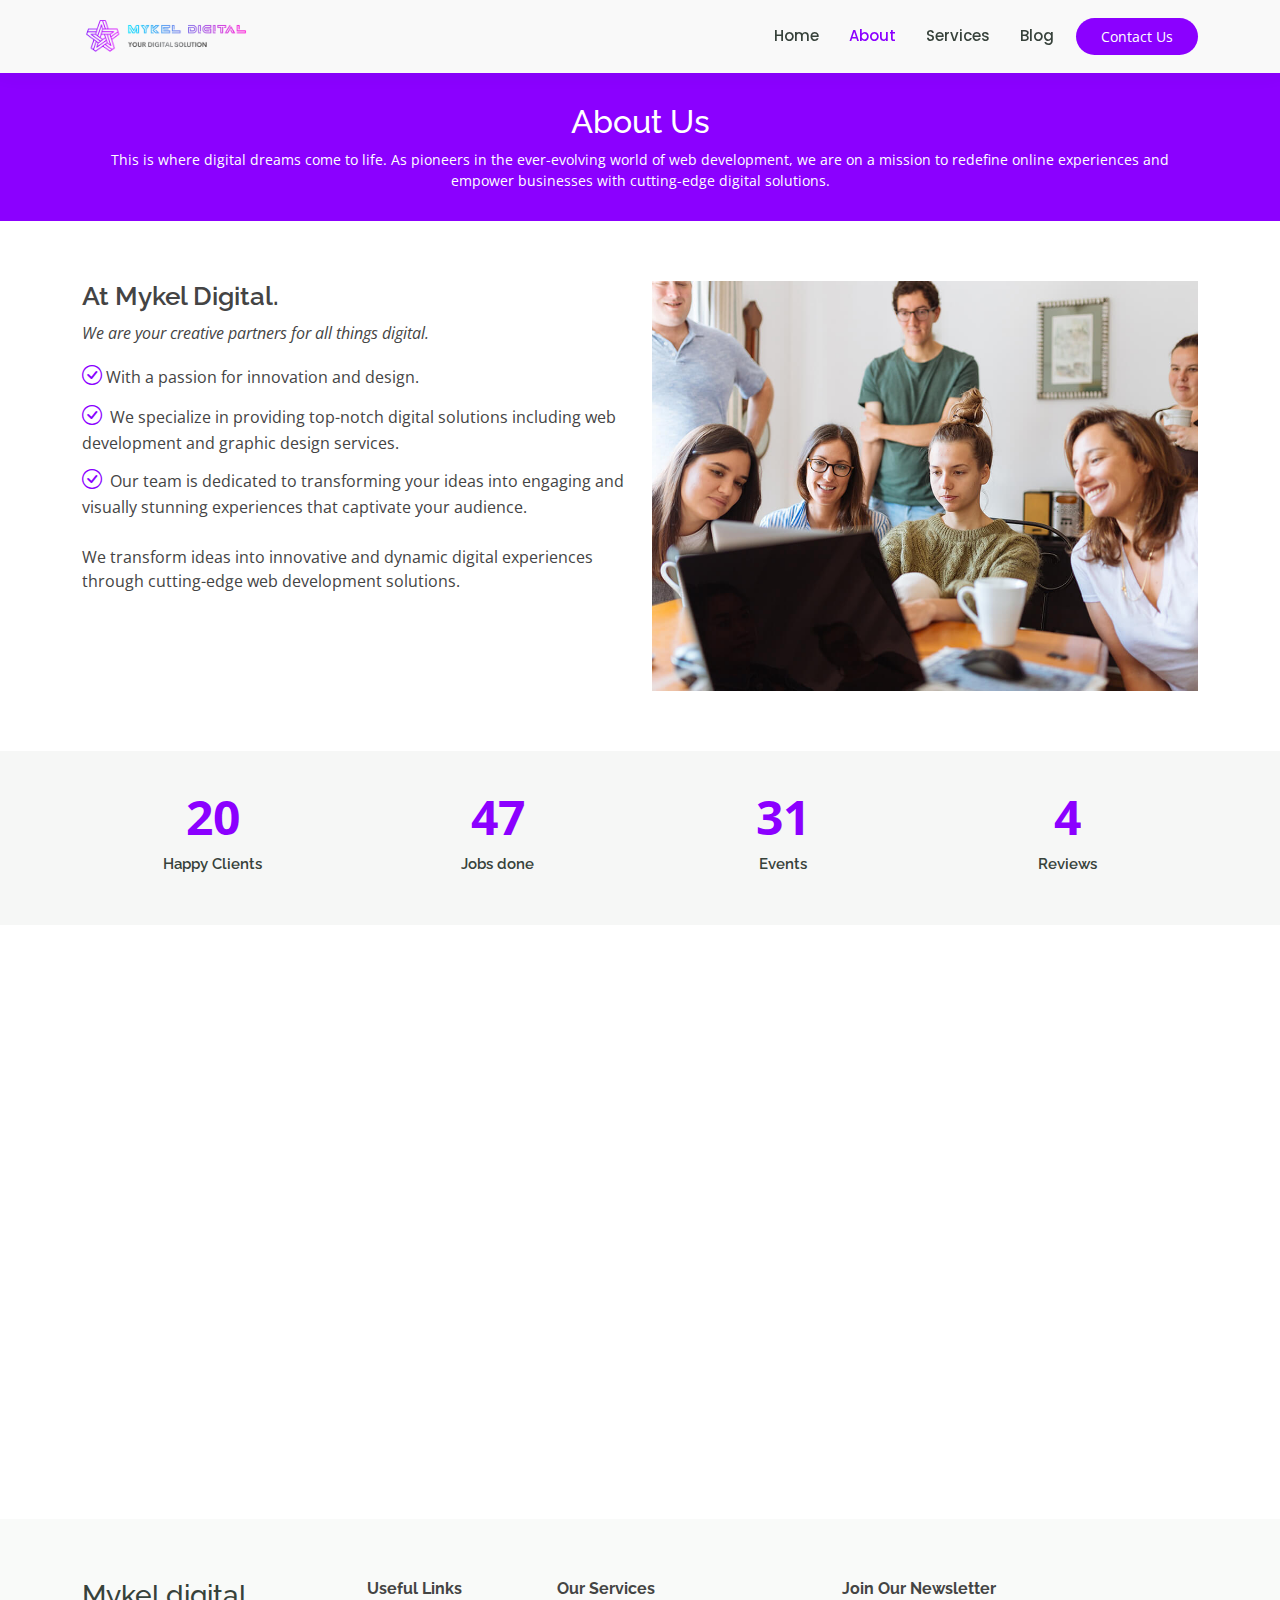
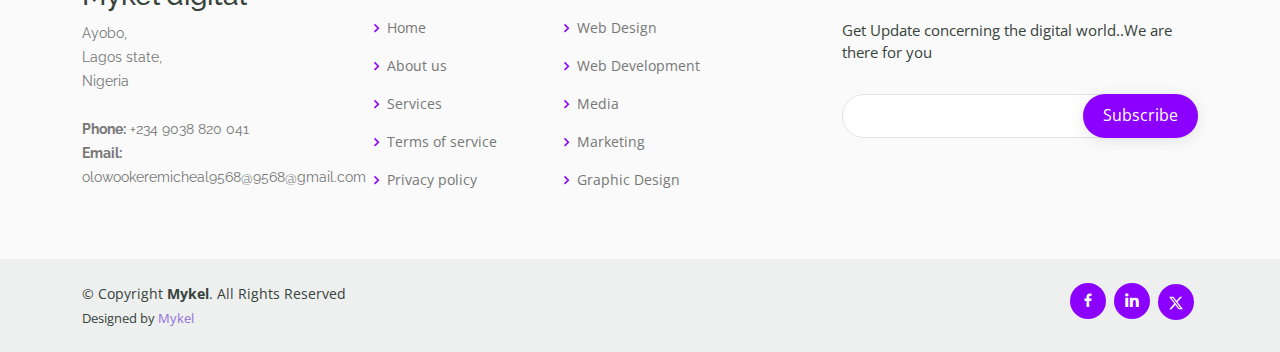
<file: about.html>
<!DOCTYPE html>
<html lang="en">

<head>
  <meta charset="utf-8">
  <meta content="width=device-width, initial-scale=1.0" name="viewport">

  <title>About - Mykel Digitalz</title>
  <meta content="" name="description">
  <meta content="" name="keywords">

  <!-- Favicons -->
  <link href="assets/img/favicon.png" rel="icon">
  <link rel="shortcut icon" href="assets/img/favicon.jpg" type="image/x-icon">
  <link href="assets/img/apple-touch-icon.png" rel="apple-touch-icon">

  <!-- Google Fonts -->
  <link href="https://fonts.googleapis.com/css?family=Open+Sans:300,300i,400,400i,600,600i,700,700i|Raleway:300,300i,400,400i,500,500i,600,600i,700,700i|Poppins:300,300i,400,400i,500,500i,600,600i,700,700i" rel="stylesheet">

  <!-- Vendor CSS Files -->
  <link href="assets/vendor/animate.css/animate.min.css" rel="stylesheet">
  <link href="assets/vendor/aos/aos.css" rel="stylesheet">
  <link href="assets/vendor/bootstrap/css/bootstrap.min.css" rel="stylesheet">
  <link href="assets/vendor/bootstrap-icons/bootstrap-icons.css" rel="stylesheet">
  <link href="assets/vendor/boxicons/css/boxicons.min.css" rel="stylesheet">
  <link href="assets/vendor/remixicon/remixicon.css" rel="stylesheet">
  <link href="assets/vendor/swiper/swiper-bundle.min.css" rel="stylesheet">

  <!-- Template Main CSS File -->
  <link href="assets/css/style.css" rel="stylesheet">


</head>

<body>

  <!-- ======= Header ======= -->
  <header id="header" class="fixed-top">
    <div class="container d-flex align-items-center">

      <a href="index.html" class="logo me-auto"><img src="assets/img/logo.png" alt="" class="img-fluid"></a>

      <nav id="navbar" class="navbar order-last order-lg-0">
        <ul>
          <li><a href="index.html">Home</a></li>
          <li><a class="active" href="about.html">About</a></li>
          <li><a href="services.html">Services</a></li>
          <li><a href="blog.html">Blog</a></li>
        </ul>
        <i class="bi bi-list mobile-nav-toggle"></i>
      </nav><!-- .navbar -->

      <a href="contact.html" class="get-started-btn">Contact Us</a>

    </div>
  </header><!-- End Header -->

  <main id="main">
    <!-- ======= Breadcrumbs ======= -->
    <div class="breadcrumbs" data-aos="fade-in">
      <div class="container">
        <h2>About Us</h2>
        <p>This is where digital dreams come to life. As pioneers in the ever-evolving world of web development, we are on a mission to redefine online experiences and empower businesses with cutting-edge digital solutions. </p>
      </div>
    </div><!-- End Breadcrumbs -->

    <!-- ======= About Section ======= -->
    <section id="about" class="about">
      <div class="container" data-aos="fade-up">

        <div class="row">
          <div class="col-lg-6 order-1 order-lg-2" data-aos="fade-left" data-aos-delay="100">
            <img src="assets/img/about.jpg" class="img-fluid" alt="">
          </div>
          <div class="col-lg-6 pt-4 pt-lg-0 order-2 order-lg-1 content">
            <h3>At Mykel Digital.</h3>
            <p class="fst-italic">
              We are your creative partners for all things digital. 
            </p>
            <ul>
              <li><i class="bi bi-check-circle"></i>With a passion for innovation and design.</li>
              <li><i class="bi bi-check-circle"></i> We specialize in providing top-notch digital solutions including web development and graphic design services.</li>
              <li><i class="bi bi-check-circle"></i> Our team is dedicated to transforming your ideas into engaging and visually stunning experiences that captivate your audience.</li>
            </ul>
            <p>
              We transform ideas into innovative and dynamic digital experiences through cutting-edge web development solutions.
            </p>

          </div>
        </div>

      </div>
    </section><!-- End About Section -->

    <!-- ======= Counts Section ======= -->
    <section id="counts" class="counts section-bg">
      <div class="container">

        <div class="row counters">

          <div class="col-lg-3 col-6 text-center">
            <span data-purecounter-start="0" data-purecounter-end="20" data-purecounter-duration="0" class="purecounter"></span>
            <p>Happy Clients</p>
          </div>

          <div class="col-lg-3 col-6 text-center">
            <span data-purecounter-start="0" data-purecounter-end="64" data-purecounter-duration="1" class="purecounter"></span>
            <p>Jobs done</p>
          </div>

          <div class="col-lg-3 col-6 text-center">
            <span data-purecounter-start="0" data-purecounter-end="42" data-purecounter-duration="1" class="purecounter"></span>
            <p>Events</p>
          </div>

          <div class="col-lg-3 col-6 text-center">
            <span data-purecounter-start="0" data-purecounter-end="5" data-purecounter-duration="1" class="purecounter"></span>
            <p>Reviews</p>
          </div>

        </div>

      </div>
    </section><!-- End Counts Section -->

    <!-- ======= Testimonials Section ======= -->
    <section id="testimonials" class="testimonials">
      <div class="container" data-aos="fade-up">

        <div class="section-title">
          <h2>Testimonials</h2>
          <p>What are they saying</p>
        </div>

        <div class="testimonials-slider swiper" data-aos="fade-up" data-aos-delay="100">
          <div class="swiper-wrapper">

            <div class="swiper-slide">
              <div class="testimonial-wrap">
                <div class="testimonial-item">
                  <img src="assets/img/testimonials/testimonials-1.jpg" class="testimonial-img" alt="">
                  <h3>Saul Goodman</h3>
                  <h4>Ceo &amp; Founder</h4>
                  <p>
                    <i class="bx bxs-quote-alt-left quote-icon-left"></i>
                    Proin iaculis purus consequat sem cure digni ssim donec porttitora entum suscipit rhoncus. Accusantium quam, ultricies eget id, aliquam eget nibh et. Maecen aliquam, risus at semper.
                    <i class="bx bxs-quote-alt-right quote-icon-right"></i>
                  </p>
                </div>
              </div>
            </div><!-- End testimonial item -->

            <div class="swiper-slide">
              <div class="testimonial-wrap">
                <div class="testimonial-item">
                  <img src="assets/img/testimonials/testimonials-2.jpg" class="testimonial-img" alt="">
                  <h3>Sara Wilsson</h3>
                  <h4>Designer</h4>
                  <p>
                    <i class="bx bxs-quote-alt-left quote-icon-left"></i>
                    Export tempor illum tamen malis malis eram quae irure esse labore quem cillum quid cillum eram malis quorum velit fore eram velit sunt aliqua noster fugiat irure amet legam anim culpa.
                    <i class="bx bxs-quote-alt-right quote-icon-right"></i>
                  </p>
                </div>
              </div>
            </div><!-- End testimonial item -->

            <div class="swiper-slide">
              <div class="testimonial-wrap">
                <div class="testimonial-item">
                  <img src="assets/img/testimonials/testimonials-3.jpg" class="testimonial-img" alt="">
                  <h3>Jena Karlis</h3>
                  <h4>Store Owner</h4>
                  <p>
                    <i class="bx bxs-quote-alt-left quote-icon-left"></i>
                    Enim nisi quem export duis labore cillum quae magna enim sint quorum nulla quem veniam duis minim tempor labore quem eram duis noster aute amet eram fore quis sint minim.
                    <i class="bx bxs-quote-alt-right quote-icon-right"></i>
                  </p>
                </div>
              </div>
            </div><!-- End testimonial item -->

            <div class="swiper-slide">
              <div class="testimonial-wrap">
                <div class="testimonial-item">
                  <img src="assets/img/testimonials/testimonials-4.jpg" class="testimonial-img" alt="">
                  <h3>Matt Brandon</h3>
                  <h4>Freelancer</h4>
                  <p>
                    <i class="bx bxs-quote-alt-left quote-icon-left"></i>
                    Fugiat enim eram quae cillum dolore dolor amet nulla culpa multos export minim fugiat minim velit minim dolor enim duis veniam ipsum anim magna sunt elit fore quem dolore labore illum veniam.
                    <i class="bx bxs-quote-alt-right quote-icon-right"></i>
                  </p>
                </div>
              </div>
            </div><!-- End testimonial item -->

            <div class="swiper-slide">
              <div class="testimonial-wrap">
                <div class="testimonial-item">
                  <img src="assets/img/testimonials/testimonials-5.jpg" class="testimonial-img" alt="">
                  <h3>John Larson</h3>
                  <h4>Entrepreneur</h4>
                  <p>
                    <i class="bx bxs-quote-alt-left quote-icon-left"></i>
                    Quis quorum aliqua sint quem legam fore sunt eram irure aliqua veniam tempor noster veniam enim culpa labore duis sunt culpa nulla illum cillum fugiat legam esse veniam culpa fore nisi cillum quid.
                    <i class="bx bxs-quote-alt-right quote-icon-right"></i>
                  </p>
                </div>
              </div>
            </div><!-- End testimonial item -->

          </div>
          <div class="swiper-pagination"></div>
        </div>

      </div>
    </section><!-- End Testimonials Section -->

  </main><!-- End #main -->

  <!-- ======= Footer ======= -->
  <footer id="footer">

    <div class="footer-top">
      <div class="container">
        <div class="row">

          <div class="col-lg-3 col-md-6 footer-contact">
            <h3>Mykel digital</h3>
            <p>
              Ayobo,<br>
              Lagos state,<br>
              Nigeria <br><br>
              <strong>Phone:</strong> +234 9038 820 041<br>
              <strong>Email:</strong> olowookeremicheal9568@9568@gmail.com<br>
            </p>
          </div>

          <div class="col-lg-2 col-md-6 footer-links">
            <h4>Useful Links</h4>
            <ul>
              <li><i class="bx bx-chevron-right"></i> <a href="#">Home</a></li>
              <li><i class="bx bx-chevron-right"></i> <a href="#">About us</a></li>
              <li><i class="bx bx-chevron-right"></i> <a href="#">Services</a></li>
              <li><i class="bx bx-chevron-right"></i> <a href="#">Terms of service</a></li>
              <li><i class="bx bx-chevron-right"></i> <a href="#">Privacy policy</a></li>
            </ul>
          </div>

          <div class="col-lg-3 col-md-6 footer-links">
            <h4>Our Services</h4>
            <ul>
              <li><i class="bx bx-chevron-right"></i> <a href="#">Web Design</a></li>
              <li><i class="bx bx-chevron-right"></i> <a href="#">Web Development</a></li>
              <li><i class="bx bx-chevron-right"></i> <a href="#">Media</a></li>
              <li><i class="bx bx-chevron-right"></i> <a href="#">Marketing</a></li>
              <li><i class="bx bx-chevron-right"></i> <a href="#">Graphic Design</a></li>
            </ul>
          </div>

          <div class="col-lg-4 col-md-6 footer-newsletter">
            <h4>Join Our Newsletter</h4>
            <p>Get Update concerning the digital world..We are there for you</p>
            <form action="" method="post">
              <input type="email" name="email"><input type="submit" value="Subscribe">
            </form>
          </div>

        </div>
      </div>
    </div>

    <div class="container d-md-flex py-4">

      <div class="me-md-auto text-center text-md-start">
        <div class="copyright">
          &copy; Copyright <strong><span>Mykel</span></strong>. All Rights Reserved
        </div>
        <div class="credits">
          Designed by <a href="https://mykel-resume.onrender.com/">Mykel</a>
        </div>
      </div>
      <div class="social-links text-center text-md-right pt-3 pt-md-0">
        <a href="https://www.facebook.com/profile.php?id=61552120619708" class="facebook"><i class="bx bxl-facebook"></i></a>
        <a href="https://www.linkedin.com/in/micheal-olowookere/" class="linkedin"><i class="bx bxl-linkedin"></i></a>
        <a href="https://twitter.com/Mykel_68">
          <svg xmlns="http://www.w3.org/2000/svg" width="14" height="14" viewBox="0 0 24 24"><rect x="0" y="0" width="24" height="24" fill="none" stroke="none" /><path fill="currentColor" d="M18.901 1.153h3.68l-8.04 9.19L24 22.846h-7.406l-5.8-7.584l-6.638 7.584H.474l8.6-9.83L0 1.154h7.594l5.243 6.932ZM17.61 20.644h2.039L6.486 3.24H4.298Z"/></svg>
        </a>
      </div>
    </div>
  </footer><!-- End Footer -->

  <div id="preloader"></div>
  <a href="#" class="back-to-top d-flex align-items-center justify-content-center"><i class="bi bi-arrow-up-short"></i></a>

  <!-- Vendor JS Files -->
  <script src="assets/vendor/purecounter/purecounter_vanilla.js"></script>
  <script src="assets/vendor/aos/aos.js"></script>
  <script src="assets/vendor/bootstrap/js/bootstrap.bundle.min.js"></script>
  <script src="assets/vendor/swiper/swiper-bundle.min.js"></script>
  <script src="assets/vendor/php-email-form/validate.js"></script>

  <!-- Template Main JS File -->
  <script src="assets/js/main.js"></script>

</body>

</html>
</file>
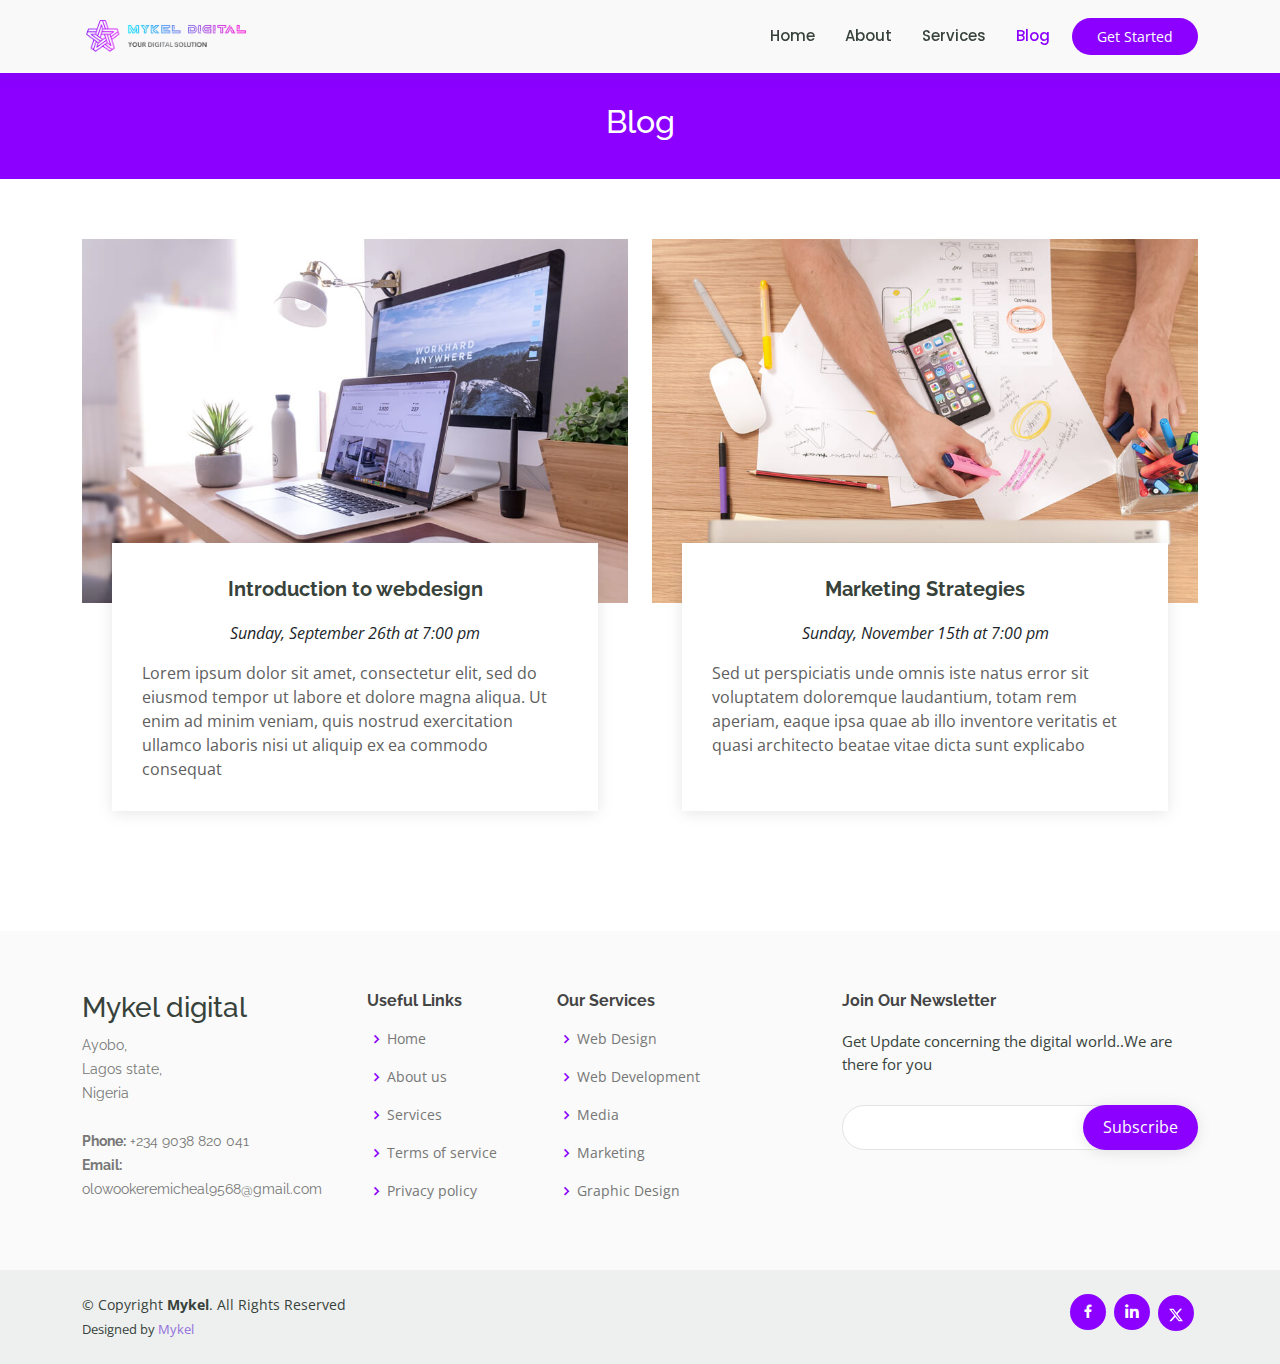
<file: blog.html>
<!DOCTYPE html>
<html lang="en">

<head>
  <meta charset="utf-8">
  <meta content="width=device-width, initial-scale=1.0" name="viewport">

  <title>Events - Mentor Bootstrap Template</title>
  <meta content="" name="description">
  <meta content="" name="keywords">

  <!-- Favicons -->
  <link href="assets/img/favicon.png" rel="icon">
  <link href="assets/img/apple-touch-icon.png" rel="apple-touch-icon">

  <!-- Google Fonts -->
  <link href="https://fonts.googleapis.com/css?family=Open+Sans:300,300i,400,400i,600,600i,700,700i|Raleway:300,300i,400,400i,500,500i,600,600i,700,700i|Poppins:300,300i,400,400i,500,500i,600,600i,700,700i" rel="stylesheet">

  <!-- Vendor CSS Files -->
  <link href="assets/vendor/animate.css/animate.min.css" rel="stylesheet">
  <link href="assets/vendor/aos/aos.css" rel="stylesheet">
  <link href="assets/vendor/bootstrap/css/bootstrap.min.css" rel="stylesheet">
  <link href="assets/vendor/bootstrap-icons/bootstrap-icons.css" rel="stylesheet">
  <link href="assets/vendor/boxicons/css/boxicons.min.css" rel="stylesheet">
  <link href="assets/vendor/remixicon/remixicon.css" rel="stylesheet">
  <link href="assets/vendor/swiper/swiper-bundle.min.css" rel="stylesheet">

  <!-- Template Main CSS File -->
  <link href="assets/css/style.css" rel="stylesheet">

</head>

<body>

  <!-- ======= Header ======= -->
  <header id="header" class="fixed-top">
    <div class="container d-flex align-items-center">
      <a href="index.html" class="logo me-auto"><img src="assets/img/logo.png" alt="" class="img-fluid"></a>

       <nav id="navbar" class="navbar order-last order-lg-0">
        <ul>
          <li><a href="index.html">Home</a></li>
          <li><a href="about.html">About</a></li>
          <li><a href="services.html">Services</a></li>
          <li><a class="active" href="blog.html">Blog</a></li>
        </ul>
        <i class="bi bi-list mobile-nav-toggle"></i>
      </nav><!-- .navbar -->

      <a href="contact.html" class="get-started-btn">Get Started</a>

    </div>
  </header><!-- End Header -->

  <main id="main">

    <!-- ======= Breadcrumbs ======= -->
    <div class="breadcrumbs" data-aos="fade-in">
      <div class="container">
        <h2>Blog</h2>
      </div>
    </div><!-- End Breadcrumbs -->

    <!-- ======= Events Section ======= -->
    <section id="events" class="events">
      <div class="container" data-aos="fade-up">

        <div class="row">
          <div class="col-md-6 d-flex align-items-stretch">
            <div class="card">
              <div class="card-img">
                <img src="assets/img/events-1.jpg" alt="...">
              </div>
              <div class="card-body">
                <h5 class="card-title"><a href="">Introduction to webdesign</a></h5>
                <p class="fst-italic text-center">Sunday, September 26th at 7:00 pm</p>
                <p class="card-text">Lorem ipsum dolor sit amet, consectetur elit, sed do eiusmod tempor ut labore et dolore magna aliqua. Ut enim ad minim veniam, quis nostrud exercitation ullamco laboris nisi ut aliquip ex ea commodo consequat</p>
              </div>
            </div>
          </div>
          <div class="col-md-6 d-flex align-items-stretch">
            <div class="card">
              <div class="card-img">
                <img src="assets/img/events-2.jpg" alt="...">
              </div>
              <div class="card-body">
                <h5 class="card-title"><a href="">Marketing Strategies</a></h5>
                <p class="fst-italic text-center">Sunday, November 15th at 7:00 pm</p>
                <p class="card-text">Sed ut perspiciatis unde omnis iste natus error sit voluptatem doloremque laudantium, totam rem aperiam, eaque ipsa quae ab illo inventore veritatis et quasi architecto beatae vitae dicta sunt explicabo</p>
              </div>
            </div>

          </div>
        </div>

      </div>
    </section><!-- End Events Section -->

  </main><!-- End #main -->

    <!-- ======= Footer ======= -->
    <footer id="footer">

      <div class="footer-top">
        <div class="container">
          <div class="row">
  
            <div class="col-lg-3 col-md-6 footer-contact">
              <h3>Mykel digital</h3>
              <p>
                Ayobo,<br>
                Lagos state,<br>
                Nigeria <br><br>
                <strong>Phone:</strong> +234 9038 820 041<br>
                <strong>Email:</strong> olowookeremicheal9568@gmail.com<br>
              </p>
            </div>
  
            <div class="col-lg-2 col-md-6 footer-links">
              <h4>Useful Links</h4>
              <ul>
                <li><i class="bx bx-chevron-right"></i> <a href="#">Home</a></li>
                <li><i class="bx bx-chevron-right"></i> <a href="#">About us</a></li>
                <li><i class="bx bx-chevron-right"></i> <a href="#">Services</a></li>
                <li><i class="bx bx-chevron-right"></i> <a href="#">Terms of service</a></li>
                <li><i class="bx bx-chevron-right"></i> <a href="#">Privacy policy</a></li>
              </ul>
            </div>
  
            <div class="col-lg-3 col-md-6 footer-links">
              <h4>Our Services</h4>
              <ul>
                <li><i class="bx bx-chevron-right"></i> <a href="#">Web Design</a></li>
                <li><i class="bx bx-chevron-right"></i> <a href="#">Web Development</a></li>
                <li><i class="bx bx-chevron-right"></i> <a href="#">Media</a></li>
                <li><i class="bx bx-chevron-right"></i> <a href="#">Marketing</a></li>
                <li><i class="bx bx-chevron-right"></i> <a href="#">Graphic Design</a></li>
              </ul>
            </div>
  
            <div class="col-lg-4 col-md-6 footer-newsletter">
              <h4>Join Our Newsletter</h4>
              <p>Get Update concerning the digital world..We are there for you</p>
              <form action="" method="post">
                <input type="email" name="email"><input type="submit" value="Subscribe">
              </form>
            </div>
  
          </div>
        </div>
      </div>
  
      <div class="container d-md-flex py-4">
  
        <div class="me-md-auto text-center text-md-start">
          <div class="copyright">
            &copy; Copyright <strong><span>Mykel</span></strong>. All Rights Reserved
          </div>
          <div class="credits">
            Designed by <a href="https://mykel-resume.onrender.com/">Mykel</a>
          </div>
        </div>
        <div class="social-links text-center text-md-right pt-3 pt-md-0">
          <a href="https://www.facebook.com/profile.php?id=61552120619708" class="facebook"><i class="bx bxl-facebook"></i></a>
          <a href="https://www.linkedin.com/in/micheal-olowookere/" class="linkedin"><i class="bx bxl-linkedin"></i></a>
          <a href="https://twitter.com/Mykel_68">
            <svg xmlns="http://www.w3.org/2000/svg" width="14" height="14" viewBox="0 0 24 24"><rect x="0" y="0" width="24" height="24" fill="none" stroke="none" /><path fill="currentColor" d="M18.901 1.153h3.68l-8.04 9.19L24 22.846h-7.406l-5.8-7.584l-6.638 7.584H.474l8.6-9.83L0 1.154h7.594l5.243 6.932ZM17.61 20.644h2.039L6.486 3.24H4.298Z"/></svg>
          </a>
        </div>
      </div>
    </footer><!-- End Footer -->

  <div id="preloader"></div>
  <a href="#" class="back-to-top d-flex align-items-center justify-content-center"><i class="bi bi-arrow-up-short"></i></a>

  <!-- Vendor JS Files -->
  <script src="assets/vendor/purecounter/purecounter_vanilla.js"></script>
  <script src="assets/vendor/aos/aos.js"></script>
  <script src="assets/vendor/bootstrap/js/bootstrap.bundle.min.js"></script>
  <script src="assets/vendor/swiper/swiper-bundle.min.js"></script>
  <script src="assets/vendor/php-email-form/validate.js"></script>

  <!-- Template Main JS File -->
  <script src="assets/js/main.js"></script>

</body>

</html>
</file>
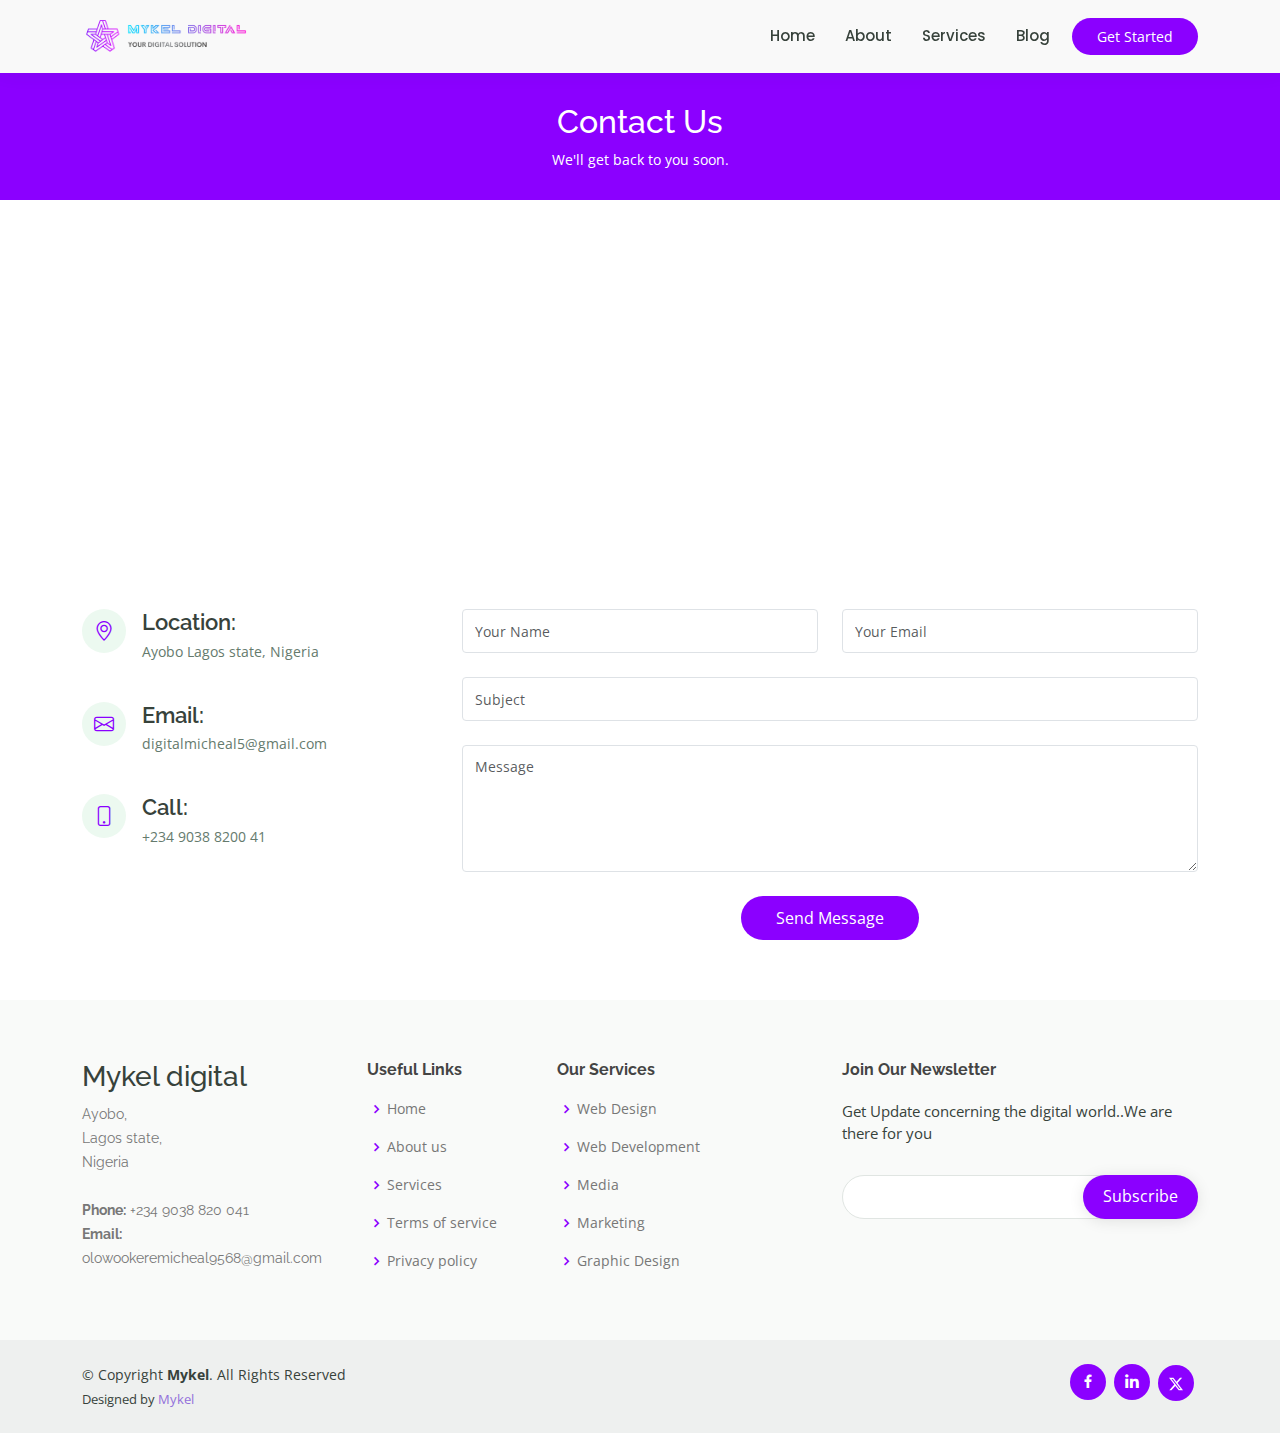
<file: contact.html>
<!DOCTYPE html>
<html lang="en">

<head>
  <meta charset="utf-8">
  <meta content="width=device-width, initial-scale=1.0" name="viewport">

  <title>Contact - Mentor Bootstrap Template</title>
  <meta content="" name="description">
  <meta content="" name="keywords">

  <!-- Favicons -->
  <link rel="shortcut icon" href="assets/img/favicon.jpg" type="image/x-icon">
  <link href="assets/img/apple-touch-icon.png" rel="apple-touch-icon">

  <!-- Google Fonts -->
  <link href="https://fonts.googleapis.com/css?family=Open+Sans:300,300i,400,400i,600,600i,700,700i|Raleway:300,300i,400,400i,500,500i,600,600i,700,700i|Poppins:300,300i,400,400i,500,500i,600,600i,700,700i" rel="stylesheet">

  <!-- Vendor CSS Files -->
  <link href="assets/vendor/animate.css/animate.min.css" rel="stylesheet">
  <link href="assets/vendor/aos/aos.css" rel="stylesheet">
  <link href="assets/vendor/bootstrap/css/bootstrap.min.css" rel="stylesheet">
  <link href="assets/vendor/bootstrap-icons/bootstrap-icons.css" rel="stylesheet">
  <link href="assets/vendor/boxicons/css/boxicons.min.css" rel="stylesheet">
  <link href="assets/vendor/remixicon/remixicon.css" rel="stylesheet">
  <link href="assets/vendor/swiper/swiper-bundle.min.css" rel="stylesheet">

  <!-- Template Main CSS File -->
  <link href="assets/css/style.css" rel="stylesheet">

</head>

<body>

  <!-- ======= Header ======= -->
  <header id="header" class="fixed-top">
    <div class="container d-flex align-items-center">
      <a href="index.html" class="logo me-auto"><img src="assets/img/logo.png" alt="" class="img-fluid"></a>

      <nav id="navbar" class="navbar order-last order-lg-0">
        <ul>
          <li><a href="index.html">Home</a></li>
          <li><a href="about.html">About</a></li>
          <li><a href="services.html">Services</a></li>
          <li><a href="blog.html">Blog</a></li>
        </ul>
        <i class="bi bi-list mobile-nav-toggle"></i>
      </nav><!-- .navbar -->

      <a href="contact.html" class="get-started-btn">Get Started</a>

    </div>
  </header><!-- End Header -->

  <main id="main">

    <!-- ======= Breadcrumbs ======= -->
    <div class="breadcrumbs" data-aos="fade-in">
      <div class="container">
        <h2>Contact Us</h2>
        <p>We'll get back to you soon. </p>
      </div>
    </div><!-- End Breadcrumbs -->

    <!-- ======= Contact Section ======= -->
    <section id="contact" class="contact">
      <div data-aos="fade-up">
        <iframe style="border:0; width: 100%; height: 350px;" src="https://www.google.com/maps/embed?pb=!1m14!1m8!1m3!1d12097.433213460943!2d-74.0062269!3d40.7101282!3m2!1i1024!2i768!4f13.1!3m3!1m2!1s0x0%3A0xb89d1fe6bc499443!2sDowntown+Conference+Center!5e0!3m2!1smk!2sbg!4v1539943755621" frameborder="0" allowfullscreen></iframe>
      </div>

      <div class="container" data-aos="fade-up">

        <div class="row mt-5">

          <div class="col-lg-4">
            <div class="info">
              <div class="address">
                <i class="bi bi-geo-alt"></i>
                <h4>Location:</h4>
                <p>Ayobo Lagos state, Nigeria</p>
              </div>

              <div class="email">
                <i class="bi bi-envelope"></i>
                <h4>Email:</h4>
                <p>digitalmicheal5@gmail.com</p>
              </div>

              <div class="phone">
                <i class="bi bi-phone"></i>
                <h4>Call:</h4>
                <p>+234 9038 8200 41</p>
              </div>

            </div>

          </div>

          <div class="col-lg-8 mt-5 mt-lg-0">

            <form action="forms/contact.php" method="post" role="form" class="php-email-form">
              <div class="row">
                <div class="col-md-6 form-group">
                  <input type="text" name="name" class="form-control" id="name" placeholder="Your Name" required>
                </div>
                <div class="col-md-6 form-group mt-3 mt-md-0">
                  <input type="email" class="form-control" name="email" id="email" placeholder="Your Email" required>
                </div>
              </div>
              <div class="form-group mt-3">
                <input type="text" class="form-control" name="subject" id="subject" placeholder="Subject" required>
              </div>
              <div class="form-group mt-3">
                <textarea class="form-control" name="message" rows="5" placeholder="Message" required></textarea>
              </div>
              <div class="my-3">
                <div class="loading">Loading</div>
                <div class="error-message"></div>
                <div class="sent-message">Your message has been sent. Thank you!</div>
              </div>
              <div class="text-center"><button type="submit">Send Message</button></div>
            </form>

          </div>

        </div>

      </div>
    </section><!-- End Contact Section -->

  </main><!-- End #main -->

   <!-- ======= Footer ======= -->
   <footer id="footer">

    <div class="footer-top">
      <div class="container">
        <div class="row">

          <div class="col-lg-3 col-md-6 footer-contact">
            <h3>Mykel digital</h3>
            <p>
              Ayobo,<br>
              Lagos state,<br>
              Nigeria <br><br>
              <strong>Phone:</strong> +234 9038 820 041<br>
              <strong>Email:</strong> olowookeremicheal9568@gmail.com<br>
            </p>
          </div>

          <div class="col-lg-2 col-md-6 footer-links">
            <h4>Useful Links</h4>
            <ul>
              <li><i class="bx bx-chevron-right"></i> <a href="#">Home</a></li>
              <li><i class="bx bx-chevron-right"></i> <a href="#">About us</a></li>
              <li><i class="bx bx-chevron-right"></i> <a href="#">Services</a></li>
              <li><i class="bx bx-chevron-right"></i> <a href="#">Terms of service</a></li>
              <li><i class="bx bx-chevron-right"></i> <a href="#">Privacy policy</a></li>
            </ul>
          </div>

          <div class="col-lg-3 col-md-6 footer-links">
            <h4>Our Services</h4>
            <ul>
              <li><i class="bx bx-chevron-right"></i> <a href="#">Web Design</a></li>
              <li><i class="bx bx-chevron-right"></i> <a href="#">Web Development</a></li>
              <li><i class="bx bx-chevron-right"></i> <a href="#">Media</a></li>
              <li><i class="bx bx-chevron-right"></i> <a href="#">Marketing</a></li>
              <li><i class="bx bx-chevron-right"></i> <a href="#">Graphic Design</a></li>
            </ul>
          </div>

          <div class="col-lg-4 col-md-6 footer-newsletter">
            <h4>Join Our Newsletter</h4>
            <p>Get Update concerning the digital world..We are there for you</p>
            <form action="" method="post">
              <input type="email" name="email"><input type="submit" value="Subscribe">
            </form>
          </div>

        </div>
      </div>
    </div>

    <div class="container d-md-flex py-4">

      <div class="me-md-auto text-center text-md-start">
        <div class="copyright">
          &copy; Copyright <strong><span>Mykel</span></strong>. All Rights Reserved
        </div>
        <div class="credits">
          Designed by <a href="https://mykel-resume.onrender.com/">Mykel</a>
        </div>
      </div>
      <div class="social-links text-center text-md-right pt-3 pt-md-0">
        <a href="https://www.facebook.com/profile.php?id=61552120619708" class="facebook"><i class="bx bxl-facebook"></i></a>
        <a href="https://www.linkedin.com/in/micheal-olowookere/" class="linkedin"><i class="bx bxl-linkedin"></i></a>
        <a href="https://twitter.com/Mykel_68">
          <svg xmlns="http://www.w3.org/2000/svg" width="14" height="14" viewBox="0 0 24 24"><rect x="0" y="0" width="24" height="24" fill="none" stroke="none" /><path fill="currentColor" d="M18.901 1.153h3.68l-8.04 9.19L24 22.846h-7.406l-5.8-7.584l-6.638 7.584H.474l8.6-9.83L0 1.154h7.594l5.243 6.932ZM17.61 20.644h2.039L6.486 3.24H4.298Z"/></svg>
        </a>
      </div>
    </div>
  </footer><!-- End Footer -->

  <div id="preloader"></div>
  <a href="#" class="back-to-top d-flex align-items-center justify-content-center"><i class="bi bi-arrow-up-short"></i></a>

  <!-- Vendor JS Files -->
  <script src="assets/vendor/purecounter/purecounter_vanilla.js"></script>
  <script src="assets/vendor/aos/aos.js"></script>
  <script src="assets/vendor/bootstrap/js/bootstrap.bundle.min.js"></script>
  <script src="assets/vendor/swiper/swiper-bundle.min.js"></script>
  <script src="assets/vendor/php-email-form/validate.js"></script>

  <!-- Template Main JS File -->
  <script src="assets/js/main.js"></script>

</body>

</html>
</file>
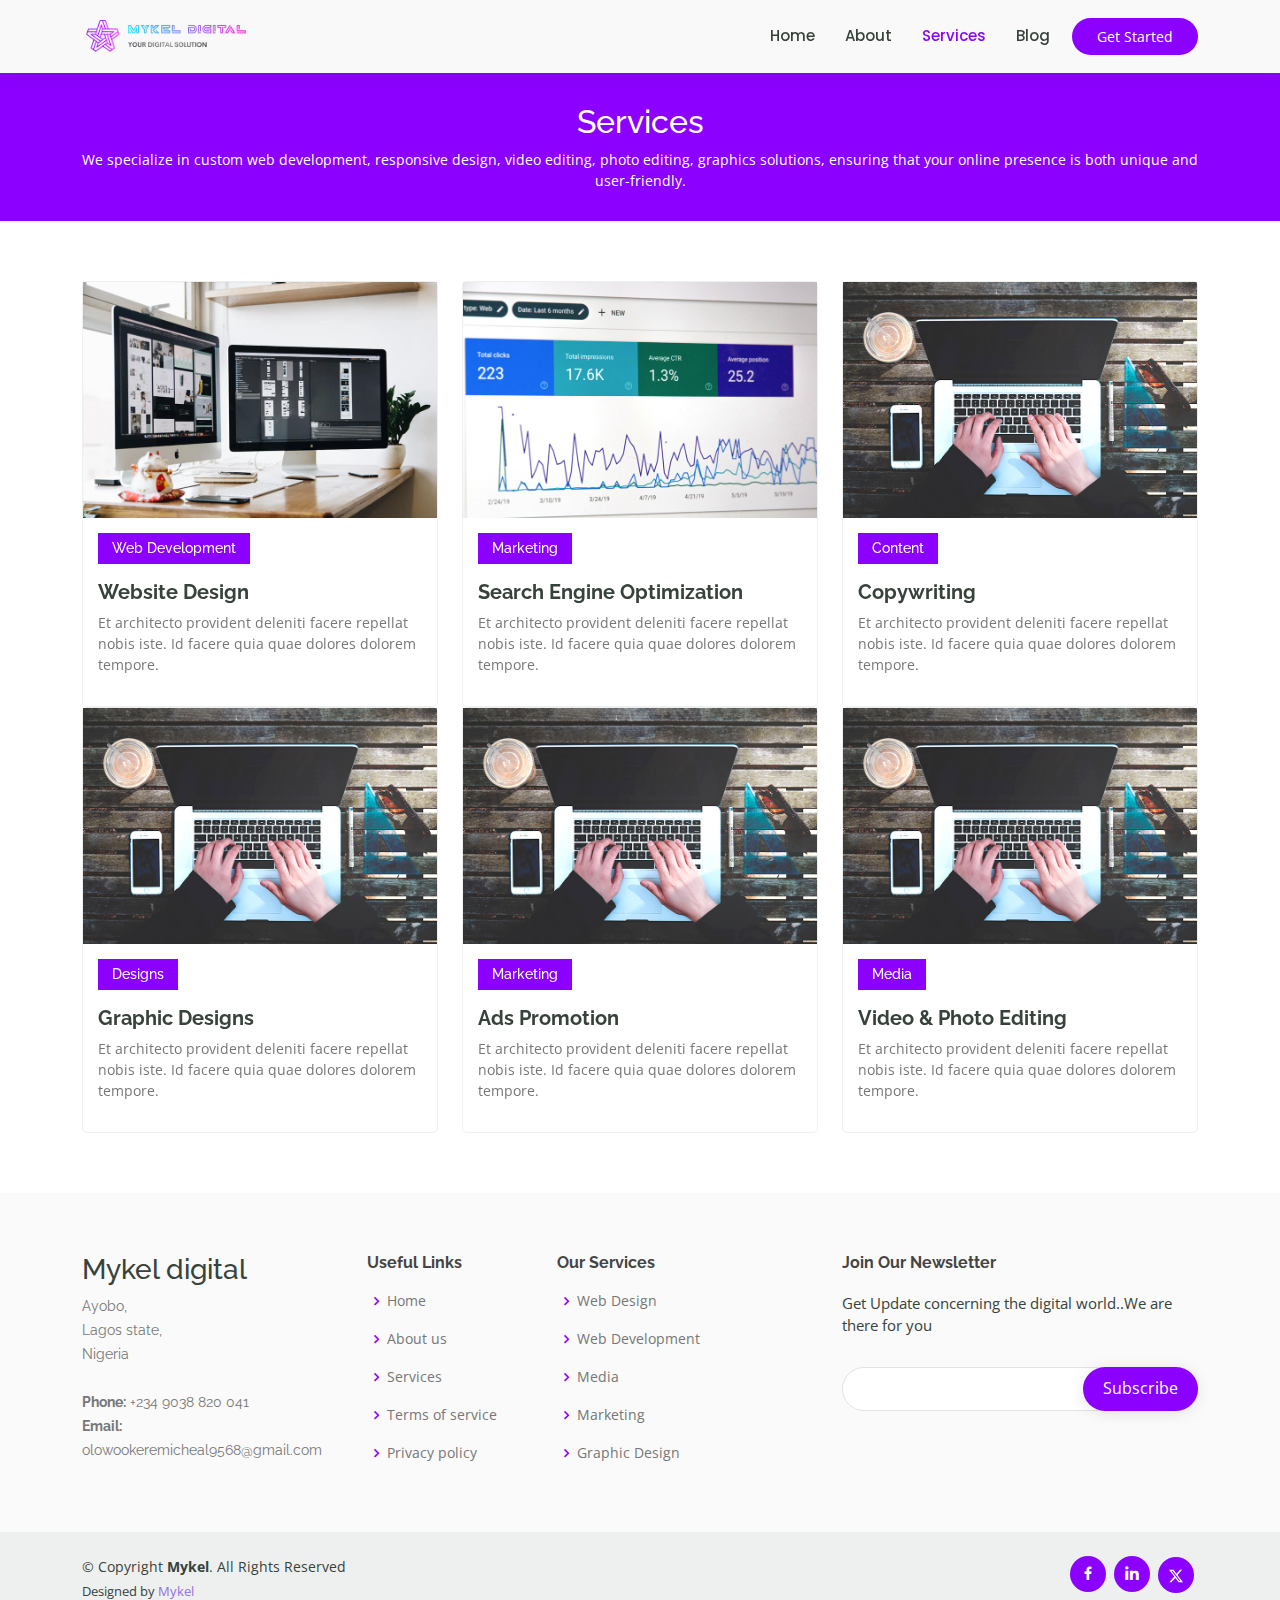
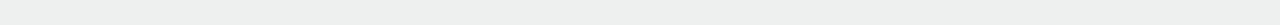
<file: services.html>
<!DOCTYPE html>
<html lang="en">

<head>
  <meta charset="utf-8">
  <meta content="width=device-width, initial-scale=1.0" name="viewport">

  <title>Services - Mykel Digital </title>
  <meta content="" name="description">
  <meta content="" name="keywords">

  <!-- Favicons -->
  <link rel="shortcut icon" href="assets/img/favicon.jpg" type="image/x-icon">
  <link href="assets/img/apple-touch-icon.png" rel="apple-touch-icon">

  <!-- Google Fonts -->
  <link href="https://fonts.googleapis.com/css?family=Open+Sans:300,300i,400,400i,600,600i,700,700i|Raleway:300,300i,400,400i,500,500i,600,600i,700,700i|Poppins:300,300i,400,400i,500,500i,600,600i,700,700i" rel="stylesheet">

  <!-- Vendor CSS Files -->
  <link href="assets/vendor/animate.css/animate.min.css" rel="stylesheet">
  <link href="assets/vendor/aos/aos.css" rel="stylesheet">
  <link href="assets/vendor/bootstrap/css/bootstrap.min.css" rel="stylesheet">
  <link href="assets/vendor/bootstrap-icons/bootstrap-icons.css" rel="stylesheet">
  <link href="assets/vendor/boxicons/css/boxicons.min.css" rel="stylesheet">
  <link href="assets/vendor/remixicon/remixicon.css" rel="stylesheet">
  <link href="assets/vendor/swiper/swiper-bundle.min.css" rel="stylesheet">

  <!-- Template Main CSS File -->
  <link href="assets/css/style.css" rel="stylesheet">

</head>

<body>

  <!-- ======= Header ======= -->
  <header id="header" class="fixed-top">
    <div class="container d-flex align-items-center">
      <a href="index.html" class="logo me-auto"><img src="assets/img/logo.png" alt="" class="img-fluid"></a>

      <nav id="navbar" class="navbar order-last order-lg-0">
        <ul>
          <li><a href="index.html">Home</a></li>
          <li><a href="about.html">About</a></li>
          <li><a class="active" href="services.html">Services</a></li>
          <li><a href="blog.html">Blog</a></li>
        </ul>
        <i class="bi bi-list mobile-nav-toggle"></i>
      </nav><!-- .navbar -->
      <a href="contact.html" class="get-started-btn">Get Started</a>

    </div>
  </header><!-- End Header -->

  <main id="main" data-aos="fade-in">

    <!-- ======= Breadcrumbs ======= -->
    <div class="breadcrumbs">
      <div class="container">
        <h2>Services</h2>
        <p>We specialize in custom web development, responsive design, video editing, photo editing, graphics solutions, ensuring that your online presence is both unique and user-friendly. </p>
      </div>
    </div><!-- End Breadcrumbs -->

    <!-- ======= Courses Section ======= -->
    <section id="courses" class="courses">
      <div class="container" data-aos="fade-up">

        <div class="row" data-aos="zoom-in" data-aos-delay="100">

          <div class="col-lg-4 col-md-6 d-flex align-items-stretch">
            <div class="course-item">
              <img src="assets/img/course-1.jpg" class="img-fluid" alt="...">
              <div class="course-content">
                <div class="d-flex justify-content-between align-items-center mb-3">
                  <h4>Web Development</h4>
                 
                </div>

                <h3><a href="course-details.html">Website Design</a></h3>
                <p>Et architecto provident deleniti facere repellat nobis iste. Id facere quia quae dolores dolorem tempore.</p>
               
              </div>
            </div>
          </div> <!-- End Course Item-->

          <div class="col-lg-4 col-md-6 d-flex align-items-stretch mt-4 mt-md-0">
            <div class="course-item">
              <img src="assets/img/course-2.jpg" class="img-fluid" alt="...">
              <div class="course-content">
                <div class="d-flex justify-content-between align-items-center mb-3">
                  <h4>Marketing</h4>
                 
                </div>

                <h3><a href="course-details.html">Search Engine Optimization</a></h3>
                <p>Et architecto provident deleniti facere repellat nobis iste. Id facere quia quae dolores dolorem tempore.</p>
                
              </div>
            </div>
          </div> <!-- End Course Item-->

          <div class="col-lg-4 col-md-6 d-flex align-items-stretch mt-4 mt-lg-0">
            <div class="course-item">
              <img src="assets/img/course-3.jpg" class="img-fluid" alt="...">
              <div class="course-content">
                <div class="d-flex justify-content-between align-items-center mb-3">
                  <h4>Content</h4>
                 
                </div>

                <h3><a href="course-details.html">Copywriting</a></h3>
                <p>Et architecto provident deleniti facere repellat nobis iste. Id facere quia quae dolores dolorem tempore.</p>

              </div>
            </div>
          </div> <!-- End Course Item-->

          <div class="col-lg-4 col-md-6 d-flex align-items-stretch mt-4 mt-lg-0">
            <div class="course-item">
              <img src="assets/img/course-3.jpg" class="img-fluid" alt="...">
              <div class="course-content">
                <div class="d-flex justify-content-between align-items-center mb-3">
                  <h4>Designs</h4>
                 
                </div>

                <h3><a href="course-details.html">Graphic Designs</a></h3>
                <p>Et architecto provident deleniti facere repellat nobis iste. Id facere quia quae dolores dolorem tempore.</p>

              </div>
            </div>
          </div> <!-- End Course Item-->

          <div class="col-lg-4 col-md-6 d-flex align-items-stretch mt-4 mt-lg-0">
            <div class="course-item">
              <img src="assets/img/course-3.jpg" class="img-fluid" alt="...">
              <div class="course-content">
                <div class="d-flex justify-content-between align-items-center mb-3">
                  <h4>Marketing</h4>
                 
                </div>

                <h3><a href="course-details.html">Ads Promotion</a></h3>
                <p>Et architecto provident deleniti facere repellat nobis iste. Id facere quia quae dolores dolorem tempore.</p>

              </div>
            </div>
          </div> <!-- End Course Item-->

          <div class="col-lg-4 col-md-6 d-flex align-items-stretch mt-4 mt-lg-0">
            <div class="course-item">
              <img src="assets/img/course-3.jpg" class="img-fluid" alt="...">
              <div class="course-content">
                <div class="d-flex justify-content-between align-items-center mb-3">
                  <h4>Media</h4>
                 
                </div>

                <h3><a href="course-details.html">Video & Photo Editing</a></h3>
                <p>Et architecto provident deleniti facere repellat nobis iste. Id facere quia quae dolores dolorem tempore.</p>

              </div>
            </div>
          </div> <!-- End Course Item-->

        </div>

      </div>
    </section><!-- End Courses Section -->

  </main><!-- End #main -->

    <!-- ======= Footer ======= -->
    <footer id="footer">

      <div class="footer-top">
        <div class="container">
          <div class="row">
  
            <div class="col-lg-3 col-md-6 footer-contact">
              <h3>Mykel digital</h3>
              <p>
                Ayobo,<br>
                Lagos state,<br>
                 Nigeria <br><br>
                <strong>Phone:</strong> +234 9038 820 041<br>
                <strong>Email:</strong> olowookeremicheal9568@gmail.com<br>
              </p>
            </div>
  
            <div class="col-lg-2 col-md-6 footer-links">
              <h4>Useful Links</h4>
              <ul>
                <li><i class="bx bx-chevron-right"></i> <a href="#">Home</a></li>
                <li><i class="bx bx-chevron-right"></i> <a href="#">About us</a></li>
                <li><i class="bx bx-chevron-right"></i> <a href="#">Services</a></li>
                <li><i class="bx bx-chevron-right"></i> <a href="#">Terms of service</a></li>
                <li><i class="bx bx-chevron-right"></i> <a href="#">Privacy policy</a></li>
              </ul>
            </div>
  
            <div class="col-lg-3 col-md-6 footer-links">
              <h4>Our Services</h4>
              <ul>
                <li><i class="bx bx-chevron-right"></i> <a href="#">Web Design</a></li>
                <li><i class="bx bx-chevron-right"></i> <a href="#">Web Development</a></li>
                <li><i class="bx bx-chevron-right"></i> <a href="#">Media</a></li>
                <li><i class="bx bx-chevron-right"></i> <a href="#">Marketing</a></li>
                <li><i class="bx bx-chevron-right"></i> <a href="#">Graphic Design</a></li>
              </ul>
            </div>
  
            <div class="col-lg-4 col-md-6 footer-newsletter">
              <h4>Join Our Newsletter</h4>
              <p>Get Update concerning the digital world..We are there for you</p>
              <form action="" method="post">
                <input type="email" name="email"><input type="submit" value="Subscribe">
              </form>
            </div>
  
          </div>
        </div>
      </div>
  
      <div class="container d-md-flex py-4">
  
        <div class="me-md-auto text-center text-md-start">
          <div class="copyright">
            &copy; Copyright <strong><span>Mykel</span></strong>. All Rights Reserved
          </div>
          <div class="credits">
            Designed by <a href="https://mykel-resume.onrender.com/">Mykel</a>
          </div>
        </div>
        <div class="social-links text-center text-md-right pt-3 pt-md-0">
          <a href="https://www.facebook.com/profile.php?id=61552120619708" class="facebook"><i class="bx bxl-facebook"></i></a>
          <a href="https://www.linkedin.com/in/micheal-olowookere/" class="linkedin"><i class="bx bxl-linkedin"></i></a>
          <a href="https://twitter.com/Mykel_68">
            <svg xmlns="http://www.w3.org/2000/svg" width="14" height="14" viewBox="0 0 24 24"><rect x="0" y="0" width="24" height="24" fill="none" stroke="none" /><path fill="currentColor" d="M18.901 1.153h3.68l-8.04 9.19L24 22.846h-7.406l-5.8-7.584l-6.638 7.584H.474l8.6-9.83L0 1.154h7.594l5.243 6.932ZM17.61 20.644h2.039L6.486 3.24H4.298Z"/></svg>
          </a>
        </div>
      </div>
    </footer><!-- End Footer -->
  <div id="preloader"></div>
  <a href="#" class="back-to-top d-flex align-items-center justify-content-center"><i class="bi bi-arrow-up-short"></i></a>

  <!-- Vendor JS Files -->
  <script src="assets/vendor/purecounter/purecounter_vanilla.js"></script>
  <script src="assets/vendor/aos/aos.js"></script>
  <script src="assets/vendor/bootstrap/js/bootstrap.bundle.min.js"></script>
  <script src="assets/vendor/swiper/swiper-bundle.min.js"></script>
  <script src="assets/vendor/php-email-form/validate.js"></script>

  <!-- Template Main JS File -->
  <script src="assets/js/main.js"></script>

</body>

</html>
</file>
<file: assets/css/style.css>
body {
  font-family: "Open Sans", sans-serif;
  color: #444444;
  scroll-behavior: smooth;
}

a {
  color: #8B00FF;
  text-decoration: none;
}

a:hover {
  color: #86db9f;
  text-decoration: none;
}

h1,
h2,
h3,
h4,
h5,
h6 {
  font-family: "Raleway", sans-serif;
}

/*--------------------------------------------------------------
# Back to top button
--------------------------------------------------------------*/
.back-to-top {
  position: fixed;
  visibility: hidden;
  opacity: 0;
  right: 15px;
  bottom: 15px;
  z-index: 996;
  background: #8B00FF;
  width: 40px;
  height: 40px;
  border-radius: 50px;
  transition: all 0.4s;
}

.back-to-top i {
  font-size: 28px;
  color: #fff;
  line-height: 0;
}

.back-to-top:hover {
  background: #9371DB;
  color: #fff;
}

.back-to-top.active {
  visibility: visible;
  opacity: 1;
}

/*--------------------------------------------------------------
# Preloader
--------------------------------------------------------------*/
#preloader {
  position: fixed;
  top: 0;
  left: 0;
  right: 0;
  bottom: 0;
  z-index: 9999;
  overflow: hidden;
  background: #fff;
}

#preloader:before {
  content: "";
  position: fixed;
  top: calc(50% - 30px);
  left: calc(50% - 30px);
  border: 6px solid #8B00FF;
  border-top-color: #fff;
  border-bottom-color: #fff;
  border-radius: 50%;
  width: 60px;
  height: 60px;
  animation: animate-preloader 1s linear infinite;
}

@keyframes animate-preloader {
  0% {
    transform: rotate(0deg);
  }

  100% {
    transform: rotate(360deg);
  }
}

/*--------------------------------------------------------------
# Disable aos animation delay on mobile devices
--------------------------------------------------------------*/
@media screen and (max-width: 768px) {
  [data-aos-delay] {
    transition-delay: 0 !important;
  }
}

/*--------------------------------------------------------------
# Header
--------------------------------------------------------------*/
#header {
  background: rgb(249, 249, 249);
  transition: all 0.5s;
  z-index: 997;
  padding: 15px 0;
  box-shadow: 0px 0 18px rgba(55, 66, 59, 0.08);
}

#header .logo {
  font-size: 30px;
  margin: 0;
  padding: 0;
  line-height: 1;
  font-weight: 600;
  letter-spacing: 1px;
  text-transform: uppercase;
  font-family: "Poppins", sans-serif;
}

#header .logo a {
  color: #8B00FF;
}

#header .logo img {
  max-height: 40px;
}

/**
* Get Startet Button 
*/
.get-started-btn {
  margin-left: 22px;
  background: #8B00FF;
  color: #fff;
  border-radius: 50px;
  padding: 8px 25px;
  white-space: nowrap;
  transition: 0.3s;
  font-size: 14px;
  display: inline-block;
}

.get-started-btn:hover {
  background: #9370DB
;
  color: #fff;
}

@media (max-width: 768px) {
  .get-started-btn {
    margin: 0 15px 0 0;
    padding: 6px 18px;
  }
}

/*--------------------------------------------------------------
# Navigation Menu
--------------------------------------------------------------*/
/**
* Desktop Navigation 
*/
.navbar {
  padding: 0;
}

.navbar ul {
  margin: 0;
  padding: 0;
  display: flex;
  list-style: none;
  align-items: center;
}

.navbar li {
  position: relative;
}

.navbar a,
.navbar a:focus {
  display: flex;
  align-items: center;
  justify-content: space-between;
  padding: 10px 0 10px 30px;
  font-family: "Poppins", sans-serif;
  font-size: 15px;
  font-weight: 500;
  color: #37423b;
  white-space: nowrap;
  transition: 0.3s;
}

.navbar a i,
.navbar a:focus i {
  font-size: 12px;
  line-height: 0;
  margin-left: 5px;
}

.navbar a:hover,
.navbar .active,
.navbar .active:focus,
.navbar li:hover>a {
  color: #8B00FF;
}

.navbar .dropdown ul {
  display: block;
  position: absolute;
  left: 30px;
  top: calc(100% + 30px);
  margin: 0;
  padding: 10px 0;
  z-index: 99;
  opacity: 0;
  visibility: hidden;
  background: #fff;
  box-shadow: 0px 0px 30px rgba(127, 137, 161, 0.25);
  transition: 0.3s;
  border-radius: 4px;
}

.navbar .dropdown ul li {
  min-width: 200px;
}

.navbar .dropdown ul a {
  padding: 10px 20px;
  font-size: 14px;
  text-transform: none;
  font-weight: 500;
}

.navbar .dropdown ul a i {
  font-size: 12px;
}

.navbar .dropdown ul a:hover,
.navbar .dropdown ul .active:hover,
.navbar .dropdown ul li:hover>a {
  color: #8B00FF;
}

.navbar .dropdown:hover>ul {
  opacity: 1;
  top: 100%;
  visibility: visible;
}

.navbar .dropdown .dropdown ul {
  top: 0;
  left: calc(100% - 30px);
  visibility: hidden;
}

.navbar .dropdown .dropdown:hover>ul {
  opacity: 1;
  top: 0;
  left: 100%;
  visibility: visible;
}

@media (max-width: 1366px) {
  .navbar .dropdown .dropdown ul {
    left: -90%;
  }

  .navbar .dropdown .dropdown:hover>ul {
    left: -100%;
  }
}

/**
* Mobile Navigation 
*/
.mobile-nav-toggle {
  color: #37423b;
  font-size: 28px;
  cursor: pointer;
  display: none;
  line-height: 0;
  transition: 0.5s;
}

.mobile-nav-toggle.bi-x {
  color: #fff;
}

@media (max-width: 991px) {
  .mobile-nav-toggle {
    display: block;
  }

  .navbar ul {
    display: none;
  }
}

.navbar-mobile {
  position: fixed;
  overflow: hidden;
  top: 0;
  right: 0;
  left: 0;
  height: 50vh;
  background: rgba(32, 38, 34, 0.9);
  transition: 0.3s;
  z-index: 999;
}

.navbar-mobile .mobile-nav-toggle {
  position: absolute;
  top: 15px;
  right: 15px;
}

.navbar-mobile ul {
  display: block;
  position: absolute;
  top: 55px;
  right: 15px;
  bottom: 15px;
  left: 15px;
  padding: 10px 0;
  border-radius: 6px;
  background-color: #fff;
  overflow-y: auto;
  transition: 0.3s;
}

.navbar-mobile a,
.navbar-mobile a:focus {
  padding: 10px 20px;
  font-size: 15px;
  color: #37423b;
}

.navbar-mobile a:hover,
.navbar-mobile .active,
.navbar-mobile li:hover>a {
  color: #8B00FF;
}

.navbar-mobile .getstarted,
.navbar-mobile .getstarted:focus {
  margin: 15px;
}

.navbar-mobile .dropdown ul {
  position: static;
  display: none;
  margin: 10px 20px;
  padding: 10px 0;
  z-index: 99;
  opacity: 1;
  visibility: visible;
  background: #fff;
  box-shadow: 0px 0px 30px rgba(127, 137, 161, 0.25);
}

.navbar-mobile .dropdown ul li {
  min-width: 200px;
}

.navbar-mobile .dropdown ul a {
  padding: 10px 20px;
}

.navbar-mobile .dropdown ul a i {
  font-size: 12px;
}

.navbar-mobile .dropdown ul a:hover,
.navbar-mobile .dropdown ul .active:hover,
.navbar-mobile .dropdown ul li:hover>a {
  color: #8B00FF;
}

.navbar-mobile .dropdown>.dropdown-active {
  display: block;
}

/*--------------------------------------------------------------
# Hero Section
--------------------------------------------------------------*/
#hero {
  width: 100%;
  height: 90vh;
  background: url("../img/hero-bg.jpg")  bottom;
  background-size: cover;
  position: relative;
}

#hero:before {
  content: "";
  background: rgba(0, 0, 0, 0.4);
  position: absolute;
  bottom: 0;
  top: 0;
  left: 0;
  right: 0;
}

#hero .container {
  padding-top: 72px;
}

@media (max-width: 992px) {
  #hero .container {
    padding-top: 62px;
  }
}

#hero h1 {
  margin: 0;
  font-size: 48px;
  font-weight: 700;
  line-height: 56px;
  color: #fff;
  font-family: "Poppins", sans-serif;
}

#hero h2 {
  color: #eee;
  margin: 10px 0 0 0;
  font-size: 24px;
}

#hero .btn-get-started {
  font-family: "Raleway", sans-serif;
  font-weight: 500;
  font-size: 15px;
  letter-spacing: 1px;
  display: inline-block;
  padding: 10px 35px;
  border-radius: 50px;
  transition: 0.5s;
  margin-top: 30px;
  border: 2px solid #fff;
  color: #fff;
}

#hero .btn-get-started:hover {
  background: #8B00FF;
  border: 2px solid #8B00FF;
}

@media (min-width: 1024px) {
  #hero {
    background-attachment: fixed;
  }
}

@media (max-width: 768px) {
  #hero {
    height: 100vh;
  }

  #hero h1 {
    font-size: 28px;
    line-height: 36px;
  }

  #hero h2 {
    font-size: 18px;
    line-height: 24px;
  }
}

/*--------------------------------------------------------------
# Sections General
--------------------------------------------------------------*/
section {
  padding: 60px 0;
  overflow: hidden;
}

.section-bg {
  background-color: #f6f7f6;
}

.section-title {
  padding-bottom: 40px;
}

.section-title h2 {
  font-size: 14px;
  font-weight: 500;
  padding: 0;
  line-height: 1px;
  margin: 0 0 5px 0;
  letter-spacing: 2px;
  text-transform: uppercase;
  color: #aaaaaa;
  font-family: "Poppins", sans-serif;
}

.section-title h2::after {
  content: "";
  width: 120px;
  height: 1px;
  display: inline-block;
  background: #9371DB
  ;
  margin: 4px 10px;
}

.section-title p {
  margin: 0;
  margin: 0;
  font-size: 36px;
  font-weight: 700;
  text-transform: uppercase;
  font-family: "Poppins", sans-serif;
  color: #37423b;
}

.breadcrumbs {
  margin-top: 73px;
  text-align: center;
  background: #8B00FF;
  padding: 30px 0;
  color: #fff;
}

@media (max-width: 992px) {
  .breadcrumbs {
    margin-top: 63px;
  }
}

.breadcrumbs h2 {
  font-size: 32px;
  font-weight: 500;
}

.breadcrumbs p {
  font-size: 14px;
  margin-bottom: 0;
}

/*--------------------------------------------------------------
# About
--------------------------------------------------------------*/
.about .content h3 {
  font-weight: 600;
  font-size: 26px;
}

.about .content ul {
  list-style: none;
  padding: 0;
}

.about .content ul li {
  padding-bottom: 10px;
}

.about .content ul i {
  font-size: 20px;
  padding-right: 4px;
  color: #8B00FF;
}

.about .content .learn-more-btn {
  background: #8B00FF;
  color: #fff;
  border-radius: 50px;
  padding: 8px 25px 9px 25px;
  white-space: nowrap;
  transition: 0.3s;
  font-size: 14px;
  display: inline-block;
}

.about .content .learn-more-btn:hover {
  background: #9370DB
;
  color: #fff;
}

@media (max-width: 768px) {
  .about .content .learn-more-btn {
    margin: 0 48px 0 0;
    padding: 6px 18px;
  }
}

/*--------------------------------------------------------------
# Counts
--------------------------------------------------------------*/
.counts {
  padding: 30px 0;
}

.counts .counters span {
  font-size: 48px;
  display: block;
  color: #8B00FF;
  font-weight: 700;
}

.counts .counters p {
  padding: 0;
  margin: 0 0 20px 0;
  font-family: "Raleway", sans-serif;
  font-size: 15px;
  font-weight: 600;
  color: #37423b;
}

/*--------------------------------------------------------------
# Why Us
--------------------------------------------------------------*/
.why-us .content {
  padding: 30px;
  background: #8B00FF;
  border-radius: 4px;
  color: #fff;
}

.why-us .content h3 {
  font-weight: 700;
  font-size: 34px;
  margin-bottom: 30px;
}

.why-us .content p {
  margin-bottom: 30px;
}

.why-us .content .more-btn {
  display: inline-block;
  background: rgba(255, 255, 255, 0.2);
  padding: 6px 30px 8px 30px;
  color: #fff;
  border-radius: 50px;
  transition: all ease-in-out 0.4s;
}

.why-us .content .more-btn i {
  font-size: 14px;
}

.why-us .content .more-btn:hover {
  color: #8B00FF;
  background: #fff;
}

.why-us .icon-boxes .icon-box {
  text-align: center;
  background: #fff;
  padding: 40px 30px;
  width: 100%;
  border: 1px solid #eef0ef;
}

.why-us .icon-boxes .icon-box i {
  font-size: 32px;
  padding: 18px;
  color: #8B00FF;
  margin-bottom: 30px;
  background: #ecf9f0;
  border-radius: 50px;
}

.why-us .icon-boxes .icon-box h4 {
  font-size: 20px;
  font-weight: 700;
  margin: 0 0 30px 0;
}

.why-us .icon-boxes .icon-box p {
  font-size: 15px;
  color: #848484;
}

/*--------------------------------------------------------------
# Features
--------------------------------------------------------------*/
.features {
  padding-top: 0px;
}

.features .icon-box {
  display: flex;
  align-items: center;
  padding: 20px;
  transition: 0.3s;
  border: 1px solid #eef0ef;
}

.features .icon-box i {
  font-size: 32px;
  padding-right: 10px;
  line-height: 1;
}

.features .icon-box h3 {
  font-weight: 700;
  margin: 0;
  padding: 0;
  line-height: 1;
  font-size: 16px;
}

.features .icon-box h3 a {
  color: #37423b;
  transition: 0.3s;
}

.features .icon-box:hover {
  border-color: #8B00FF;
}

.features .icon-box:hover h3 a {
  color: #8B00FF;
}

/*--------------------------------------------------------------
# Courses
--------------------------------------------------------------*/
.courses .course-item {
  border-radius: 5px;
  border: 1px solid #eef0ef;
}

.courses .course-content {
  padding: 15px;
}

.courses .course-content h3 {
  font-weight: 700;
  font-size: 20px;
}

.courses .course-content h3 a {
  color: #37423b;
  transition: 0.3s;
}

.courses .course-content h3 a:hover {
  color: #8B00FF;
}

.courses .course-content p {
  font-size: 14px;
  color: #777777;
}

.courses .course-content h4 {
  font-size: 14px;
  background: #8B00FF;
  padding: 7px 14px;
  color: #fff;
  margin: 0;
}

.courses .course-content .price {
  margin: 0;
  font-weight: 700;
  font-size: 18px;
  color: #37423b;
}

.courses .trainer {
  padding-top: 15px;
  border-top: 1px solid #eef0ef;
}

.courses .trainer .trainer-profile img {
  max-width: 50px;
  border-radius: 50px;
}

.courses .trainer .trainer-profile span {
  padding-left: 10px;
  font-weight: 600;
  font-size: 16px;
  color: #5a6c60;
}

.courses .trainer .trainer-rank {
  font-size: 18px;
  color: #657a6d;
}

/*--------------------------------------------------------------
# Trainers
--------------------------------------------------------------*/
.trainers .member {
  text-align: center;
  margin-bottom: 20px;
  background: #fff;
  border: 1px solid #eef0ef;
}

.trainers .member img {
  margin: -1px -1px 30px -1px;
}

.trainers .member .member-content {
  padding: 0 20px 30px 20px;
}

.trainers .member h4 {
  font-weight: 700;
  margin-bottom: 2px;
  font-size: 18px;
}

.trainers .member span {
  font-style: italic;
  display: block;
  font-size: 13px;
}

.trainers .member p {
  padding-top: 10px;
  font-size: 14px;
  font-style: italic;
  color: #aaaaaa;
}

.trainers .member .social {
  margin-top: 15px;
}

.trainers .member .social a {
  color: #7e9486;
  transition: 0.3s;
}

.trainers .member .social a:hover {
  color: #8B00FF;
}

.trainers .member .social i {
  font-size: 18px;
  margin: 0 2px;
}

/*--------------------------------------------------------------
# Testimonials
--------------------------------------------------------------*/
.testimonials .testimonial-wrap {
  padding-left: 50px;
}

.testimonials .testimonials-carousel,
.testimonials .testimonials-slider {
  overflow: hidden;
}

.testimonials .testimonial-item {
  box-sizing: content-box;
  padding: 30px 30px 30px 60px;
  margin: 30px 15px;
  min-height: 200px;
  border: 1px solid #eef0ef;
  position: relative;
  background: #fff;
}

.testimonials .testimonial-item .testimonial-img {
  width: 90px;
  border-radius: 10px;
  border: 6px solid #fff;
  position: absolute;
  left: -45px;
}

.testimonials .testimonial-item h3 {
  font-size: 18px;
  font-weight: bold;
  margin: 10px 0 5px 0;
  color: #111;
}

.testimonials .testimonial-item h4 {
  font-size: 14px;
  color: #999;
  margin: 0;
}

.testimonials .testimonial-item .quote-icon-left,
.testimonials .testimonial-item .quote-icon-right {
  color: #c1ecce;
  font-size: 26px;
}

.testimonials .testimonial-item .quote-icon-left {
  display: inline-block;
  left: -5px;
  position: relative;
}

.testimonials .testimonial-item .quote-icon-right {
  display: inline-block;
  right: -5px;
  position: relative;
  top: 10px;
}

.testimonials .testimonial-item p {
  font-style: italic;
  margin: 15px auto 15px auto;
}

.testimonials .swiper-pagination {
  margin-top: 20px;
  position: relative;
}

.testimonials .swiper-pagination .swiper-pagination-bullet {
  width: 12px;
  height: 12px;
  background-color: #fff;
  opacity: 1;
  border: 1px solid #8B00FF;
}

.testimonials .swiper-pagination .swiper-pagination-bullet-active {
  background-color: #8B00FF;
}

@media (max-width: 767px) {
  .testimonials .testimonial-wrap {
    padding-left: 0;
  }

  .testimonials .testimonials-carousel,
  .testimonials .testimonials-slider {
    overflow: hidden;
  }

  .testimonials .testimonial-item {
    padding: 30px;
    margin: 15px;
  }

  .testimonials .testimonial-item .testimonial-img {
    position: static;
    left: auto;
  }
}

/*--------------------------------------------------------------
# Cource Details
--------------------------------------------------------------*/
.course-details h3 {
  font-size: 24px;
  margin: 30px 0 15px 0;
  font-weight: 700;
  position: relative;
  padding-bottom: 10px;
}

.course-details h3:before {
  content: "";
  position: absolute;
  display: block;
  width: 100%;
  height: 1px;
  background: #eef0ef;
  bottom: 0;
  left: 0;
}

.course-details h3:after {
  content: "";
  position: absolute;
  display: block;
  width: 60px;
  height: 1px;
  background: #8B00FF;
  bottom: 0;
  left: 0;
}

.course-details .course-info {
  background: #f6f7f6;
  padding: 10px 15px;
  margin-bottom: 15px;
}

.course-details .course-info h5 {
  font-weight: 400;
  font-size: 16px;
  margin: 0;
  font-family: "Poppins", sans-serif;
}

.course-details .course-info p {
  margin: 0;
  font-weight: 600;
}

.course-details .course-info a {
  color: #657a6d;
}

/*--------------------------------------------------------------
# Cource Details Tabs
--------------------------------------------------------------*/
.cource-details-tabs {
  overflow: hidden;
  padding-top: 0;
}

.cource-details-tabs .nav-tabs {
  border: 0;
}

.cource-details-tabs .nav-link {
  border: 0;
  padding: 12px 15px 12px 0;
  transition: 0.3s;
  color: #37423b;
  border-radius: 0;
  border-right: 2px solid #e2e7e4;
  font-weight: 600;
  font-size: 15px;
}

.cource-details-tabs .nav-link:hover {
  color: #8B00FF;
}

.cource-details-tabs .nav-link.active {
  color: #8B00FF;
  border-color: #8B00FF;
}

.cource-details-tabs .tab-pane.active {
  animation: fadeIn 0.5s ease-out;
}

.cource-details-tabs .details h3 {
  font-size: 26px;
  font-weight: 600;
  margin-bottom: 20px;
  color: #37423b;
}

.cource-details-tabs .details p {
  color: #777777;
}

.cource-details-tabs .details p:last-child {
  margin-bottom: 0;
}

@media (max-width: 992px) {
  .cource-details-tabs .nav-link {
    border: 0;
    padding: 15px;
  }

  .cource-details-tabs .nav-link.active {
    color: #fff;
    background: #8B00FF;
  }
}

/*--------------------------------------------------------------
# Events
--------------------------------------------------------------*/
.events .card {
  border: 0;
  padding: 0 30px;
  margin-bottom: 60px;
  position: relative;
}

.events .card-img {
  width: calc(100% + 60px);
  margin-left: -30px;
  overflow: hidden;
  z-index: 9;
  border-radius: 0;
}

.events .card-img img {
  max-width: 100%;
  transition: all 0.3s ease-in-out;
}

.events .card-body {
  z-index: 10;
  background: #fff;
  border-top: 4px solid #fff;
  padding: 30px;
  box-shadow: 0px 2px 15px rgba(0, 0, 0, 0.1);
  margin-top: -60px;
  transition: 0.3s;
}

.events .card-title {
  font-weight: 700;
  text-align: center;
  margin-bottom: 20px;
}

.events .card-title a {
  color: #37423b;
  transition: 0.3s;
}

.events .card-text {
  color: #5e5e5e;
}

.events .read-more a {
  color: #777777;
  text-transform: uppercase;
  font-weight: 600;
  font-size: 12px;
  transition: 0.3s;
}

.events .read-more a:hover {
  color: #8B00FF;
}

.events .card:hover img {
  transform: scale(1.1);
}

.events .card:hover .card-body {
  border-color: #8B00FF;
}

.events .card:hover .card-body .card-title a {
  color: #8B00FF;
}

/*--------------------------------------------------------------
# Pricing
--------------------------------------------------------------*/
.pricing .box {
  padding: 20px;
  background: #fff;
  text-align: center;
  border: 1px solid #eef0ef;
  border-radius: 0;
  position: relative;
  overflow: hidden;
}

.pricing h3 {
  font-weight: 400;
  margin: -20px -20px 20px -20px;
  padding: 20px 15px;
  font-size: 16px;
  font-weight: 600;
  color: #777777;
  background: #f8f8f8;
}

.pricing h4 {
  font-size: 36px;
  color: #8B00FF;
  font-weight: 600;
  font-family: "Poppins", sans-serif;
  margin-bottom: 20px;
}

.pricing h4 sup {
  font-size: 20px;
  top: -15px;
  left: -3px;
}

.pricing h4 span {
  color: #bababa;
  font-size: 16px;
  font-weight: 300;
}

.pricing ul {
  padding: 0;
  list-style: none;
  color: #444444;
  text-align: center;
  line-height: 20px;
  font-size: 14px;
}

.pricing ul li {
  padding-bottom: 16px;
}

.pricing ul i {
  color: #8B00FF;
  font-size: 18px;
  padding-right: 4px;
}

.pricing ul .na {
  color: #ccc;
  text-decoration: line-through;
}

.pricing .btn-wrap {
  margin: 20px -20px -20px -20px;
  padding: 20px 15px;
  background: #f8f8f8;
  text-align: center;
}

.pricing .btn-buy {
  background: #8B00FF;
  display: inline-block;
  padding: 8px 35px;
  border-radius: 50px;
  color: #fff;
  transition: none;
  font-size: 14px;
  font-weight: 400;
  font-family: "Raleway", sans-serif;
  font-weight: 600;
  transition: 0.3s;
}

.pricing .btn-buy:hover {
  background: #9370DB
;
}

.pricing .featured h3 {
  color: #fff;
  background: #8B00FF;
}

.pricing .advanced {
  width: 200px;
  position: absolute;
  top: 18px;
  right: -68px;
  transform: rotate(45deg);
  z-index: 1;
  font-size: 14px;
  padding: 1px 0 3px 0;
  background: #8B00FF;
  color: #fff;
}

/*--------------------------------------------------------------
# Contact
--------------------------------------------------------------*/
.contact {
  padding-top: 5px;
}

.contact .info {
  width: 100%;
  background: #fff;
}

.contact .info i {
  font-size: 20px;
  color: #8B00FF;
  float: left;
  width: 44px;
  height: 44px;
  background: #ecf9f0;
  display: flex;
  justify-content: center;
  align-items: center;
  border-radius: 50px;
  transition: all 0.3s ease-in-out;
}

.contact .info h4 {
  padding: 0 0 0 60px;
  font-size: 22px;
  font-weight: 600;
  margin-bottom: 5px;
  color: #37423b;
}

.contact .info p {
  padding: 0 0 0 60px;
  margin-bottom: 0;
  font-size: 14px;
  color: #657a6d;
}

.contact .info .email,
.contact .info .phone {
  margin-top: 40px;
}

.contact .info .email:hover i,
.contact .info .address:hover i,
.contact .info .phone:hover i {
  background: #8B00FF;
  color: #fff;
}

.contact .php-email-form {
  width: 100%;
  background: #fff;
}

.contact .php-email-form .form-group {
  padding-bottom: 8px;
}

.contact .php-email-form .error-message {
  display: none;
  color: #fff;
  background: #ed3c0d;
  text-align: left;
  padding: 15px;
  font-weight: 600;
}

.contact .php-email-form .error-message br+br {
  margin-top: 25px;
}

.contact .php-email-form .sent-message {
  display: none;
  color: #fff;
  background: #18d26e;
  text-align: center;
  padding: 15px;
  font-weight: 600;
}

.contact .php-email-form .loading {
  display: none;
  background: #fff;
  text-align: center;
  padding: 15px;
}

.contact .php-email-form .loading:before {
  content: "";
  display: inline-block;
  border-radius: 50%;
  width: 24px;
  height: 24px;
  margin: 0 10px -6px 0;
  border: 3px solid #18d26e;
  border-top-color: #eee;
  animation: animate-loading 1s linear infinite;
}

.contact .php-email-form input,
.contact .php-email-form textarea {
  border-radius: 4px;
  box-shadow: none;
  font-size: 14px;
}

.contact .php-email-form input:focus,
.contact .php-email-form textarea:focus {
  border-color: #8B00FF;
}

.contact .php-email-form input {
  height: 44px;
}

.contact .php-email-form textarea {
  padding: 10px 12px;
}

.contact .php-email-form button[type=submit] {
  background: #8B00FF;
  border: 0;
  padding: 10px 35px;
  color: #fff;
  transition: 0.4s;
  border-radius: 50px;
}

.contact .php-email-form button[type=submit]:hover {
  background: #9370DB
;
}

@keyframes animate-loading {
  0% {
    transform: rotate(0deg);
  }

  100% {
    transform: rotate(360deg);
  }
}

/*--------------------------------------------------------------
# Footer
--------------------------------------------------------------*/
#footer {
  color: #37423b;
  font-size: 14px;
  background: #eef0ef;
}

#footer .footer-top {
  padding: 60px 0 30px 0;
  background: #f9faf9;
}

#footer .footer-top .footer-contact {
  margin-bottom: 30px;
}

#footer .footer-top .footer-contact h4 {
  font-size: 22px;
  margin: 0 0 30px 0;
  padding: 2px 0 2px 0;
  line-height: 1;
  font-weight: 700;
}

#footer .footer-top .footer-contact p {
  font-size: 14px;
  line-height: 24px;
  margin-bottom: 0;
  font-family: "Raleway", sans-serif;
  color: #777777;
}

#footer .footer-top h4 {
  font-size: 16px;
  font-weight: bold;
  color: #444444;
  position: relative;
  padding-bottom: 12px;
}

#footer .footer-top .footer-links {
  margin-bottom: 30px;
}

#footer .footer-top .footer-links ul {
  list-style: none;
  padding: 0;
  margin: 0;
}

#footer .footer-top .footer-links ul i {
  padding-right: 2px;
  color: #8B00FF;
  font-size: 18px;
  line-height: 1;
}

#footer .footer-top .footer-links ul li {
  padding: 10px 0;
  display: flex;
  align-items: center;
}

#footer .footer-top .footer-links ul li:first-child {
  padding-top: 0;
}

#footer .footer-top .footer-links ul a {
  color: #777777;
  transition: 0.3s;
  display: inline-block;
  line-height: 1;
}

#footer .footer-top .footer-links ul a:hover {
  text-decoration: none;
  color: #8B00FF;
}

#footer .footer-newsletter {
  font-size: 15px;
}

#footer .footer-newsletter h4 {
  font-size: 16px;
  font-weight: bold;
  color: #444444;
  position: relative;
  padding-bottom: 12px;
}

#footer .footer-newsletter form {
  margin-top: 30px;
  background: #fff;
  padding: 6px 10px;
  position: relative;
  border-radius: 50px;
  text-align: left;
  border: 1px solid #e0e5e2;
}

#footer .footer-newsletter form input[type=email] {
  border: 0;
  padding: 4px 8px;
  width: calc(100% - 100px);
}

#footer .footer-newsletter form input[type=submit] {
  position: absolute;
  top: -1px;
  right: -1px;
  bottom: -1px;
  border: 0;
  background: none;
  font-size: 16px;
  padding: 0 20px 2px 20px;
  background: #8B00FF;
  color: #fff;
  transition: 0.3s;
  border-radius: 50px;
  box-shadow: 0px 2px 15px rgba(0, 0, 0, 0.1);
}

#footer .footer-newsletter form input[type=submit]:hover {
  background: #9370DB
;
}

#footer .credits {
  padding-top: 5px;
  font-size: 13px;
}

#footer .credits a {
  color: #9370DB
;
  transition: 0.3s;
}

#footer .credits a:hover {
  color: #8B00FF;
}

#footer .social-links a {
  font-size: 18px;
  display: inline-block;
  background: #8B00FF;
  color: #fff;
  line-height: 1;
  padding: 8px 0;
  margin-right: 4px;
  border-radius: 50%;
  text-align: center;
  width: 36px;
  height: 36px;
  transition: 0.3s;
}

#footer .social-links a:hover {
  background: #9370DB
;
  color: #fff;
  text-decoration: none;
}
</file>
